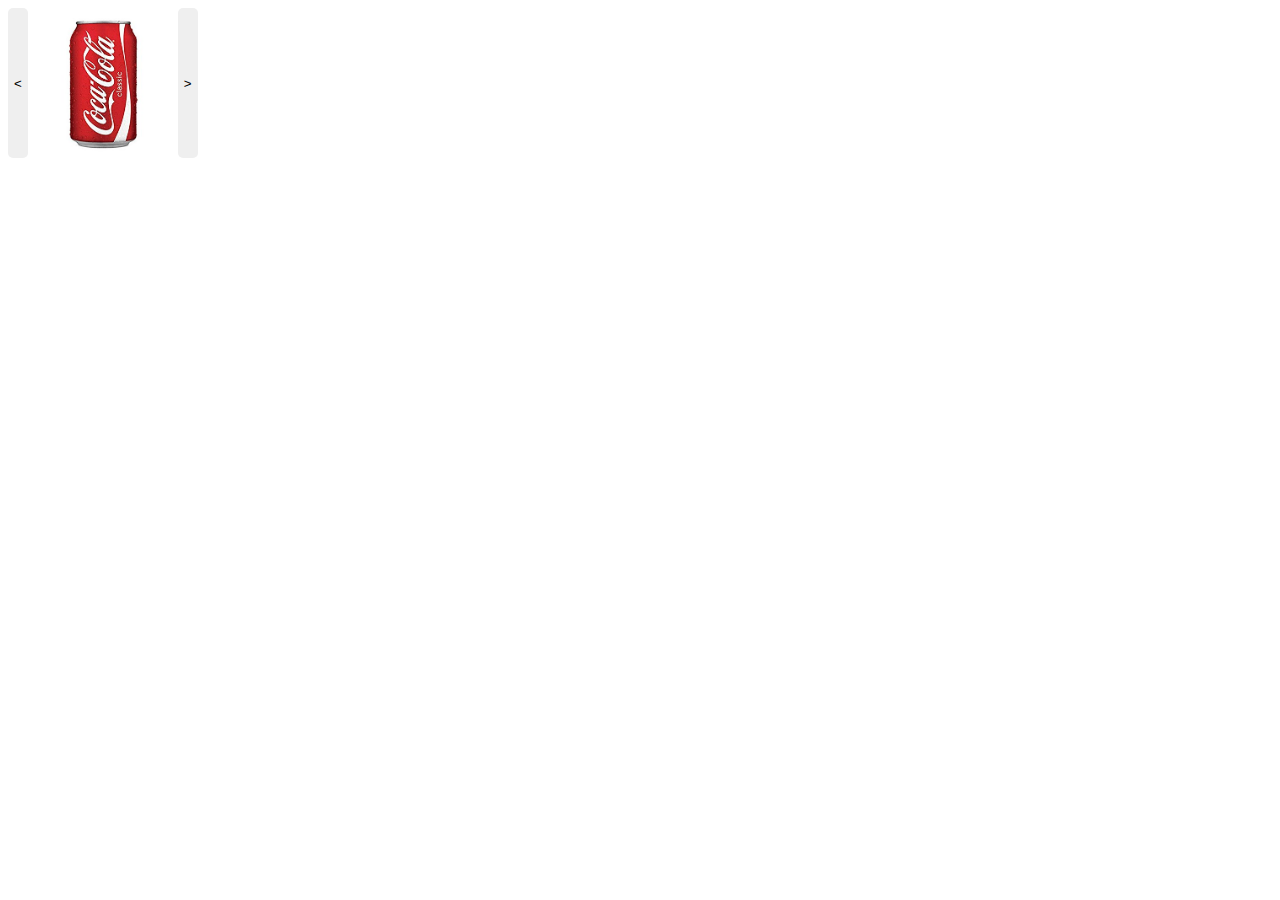
<file: site/index.html>
<!doctype html>
<html lang="en">
	<head>
		<link rel="stylesheet" href="style.css">
	</head>

	<body>
	    <!-- Slider -->
	    <!-- previous -->
	    <div class="align-horizon">
		    <button class="btn js-prev"> < </button>
		    <div class="siema">
		        <div>
		        	<a ><img src="items/coke.jpg" alt="Coke" width="150px"></a>
		        </div>
		        <div>
		        	<img src="items/coke_zero.jpg" alt="Zero Coke" width="150px">
		        </div>
		    </div>
		    <!-- next -->
		    <button class="btn js-next"> > </button>
		</div>

        <!-- JavaScript -->
        <script src="siema.min.js"></script>
        <script>
			var mySiema = new Siema({loop: true});
	        document.querySelector('.js-prev').addEventListener('click', function() {mySiema.prev()});
	        document.querySelector('.js-next').addEventListener('click', function() {mySiema.next()});
        </script>

    </body>
</html>
</file>
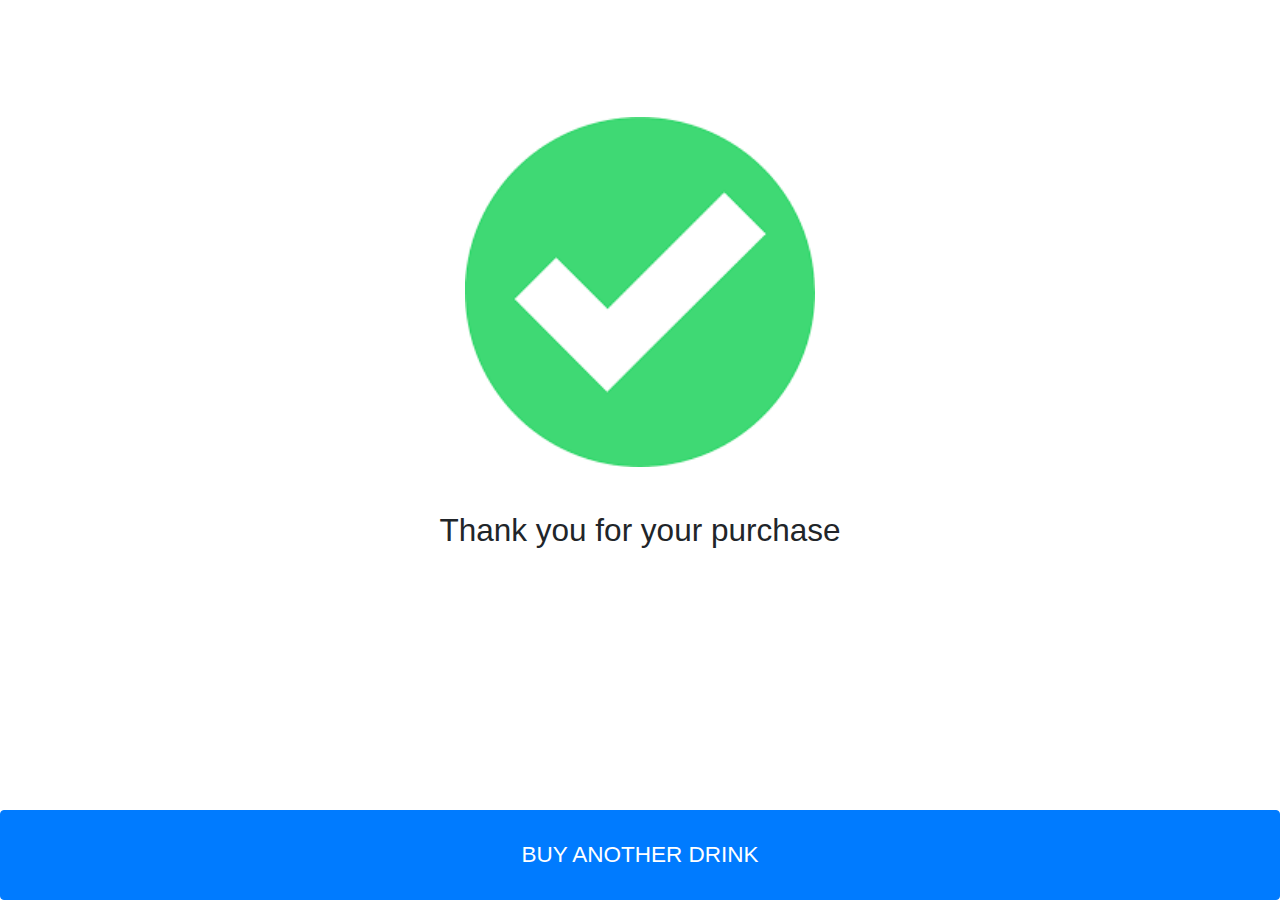
<file: templates/paid.html>
<!doctype html>
<html lang="en">
    <head>
        <!-- Bootstrap core CSS -->
        <link href="/static/css/bootstrap.min.css" rel="stylesheet">
        <link rel="stylesheet" href="/static/css/style.css">
    </head>

    <body>

        <div class="container-fluid">
            <div class="row justify-content-md-center">
                <div class="col-md-auto">
                    <img src="/static/img/paid.svg" alt="PAID" height="350px" class="paid">
                </div>
            </div>
        </div>
        <h2 class="text-center text-paid">Thank you for your purchase</h2>

        <a href="/" class="text-center">
            <button class="btn btn-primary cancel">BUY ANOTHER DRINK</button>
        </a>

        <script>
            window.setTimeout(function(){
                // redirects to the home page after 10 seconds
                window.location = "/";
            }, 10000);
        </script>
    </body>
</html>
</file>
<file: site/style.css>
/* BCH vending machine stylesheet */
.siema{
    display: inline;
    width: 150px;
    float: left;
}

.align-horizon{
    margin: 0 auto;
}

.btn{
    height: 150px;
    float: left;
    display: inline;
    border: none;
    border-radius: 5px;
}
</file>
<file: static/css/style.css>
a {
  text-decoration: none !important;
  color: black;
}

.container {
  max-width: 960px;
}

/* remove scrollbar chromium */
::-webkit-scrollbar { 
  display: none;
}

/*
 * Custom translucent site header
 */

.site-header {
  background-color: rgba(0, 0, 0, .85);
  -webkit-backdrop-filter: saturate(180%) blur(20px);
  backdrop-filter: saturate(180%) blur(20px);
}
.site-header a {
  color: #999;
  transition: ease-in-out color .15s;
}
.site-header a:hover {
  color: #fff;
  text-decoration: none;
}

/*
 * Dummy devices (replace them with your own or something else entirely!)
 */

.product-device {
  position: absolute;
  right: 10%;
  bottom: -30%;
  width: 300px;
  height: 540px;
  background-color: #333;
  border-radius: 21px;
  -webkit-transform: rotate(30deg);
  transform: rotate(30deg);
}

.product-device::before {
  position: absolute;
  top: 10%;
  right: 10px;
  bottom: 10%;
  left: 10px;
  content: "";
  background-color: rgba(255, 255, 255, .1);
  border-radius: 5px;
}

.product-device-2 {
  top: -25%;
  right: auto;
  bottom: 0;
  left: 5%;
  background-color: #e5e5e5;
}


/*
 * Extra utilities
 */

.flex-equal > * {
  -ms-flex: 1;
  flex: 1;
}
@media (min-width: 768px) {
  .flex-md-equal > * {
    -ms-flex: 1;
    flex: 1;
  }
}

.overflow-hidden { overflow: hidden; }

.coca-cola {
  background-image: url(../img/cocacola.jpg);
  background-size: cover;
  height: 500px;
}

.cancel {
  position: fixed;
  bottom: 0;
  /*width: 100vh;*/
  min-width:100%;
  height: 10vh;
  font-size: 2.5vh;
}

.text-paid {
  font-size: 3.5vh;
  margin-top: 5vh;
}

.paid {
  margin-top: 13vh;
}

.order-item {
  padding-top: 17vh;
}
</file>
